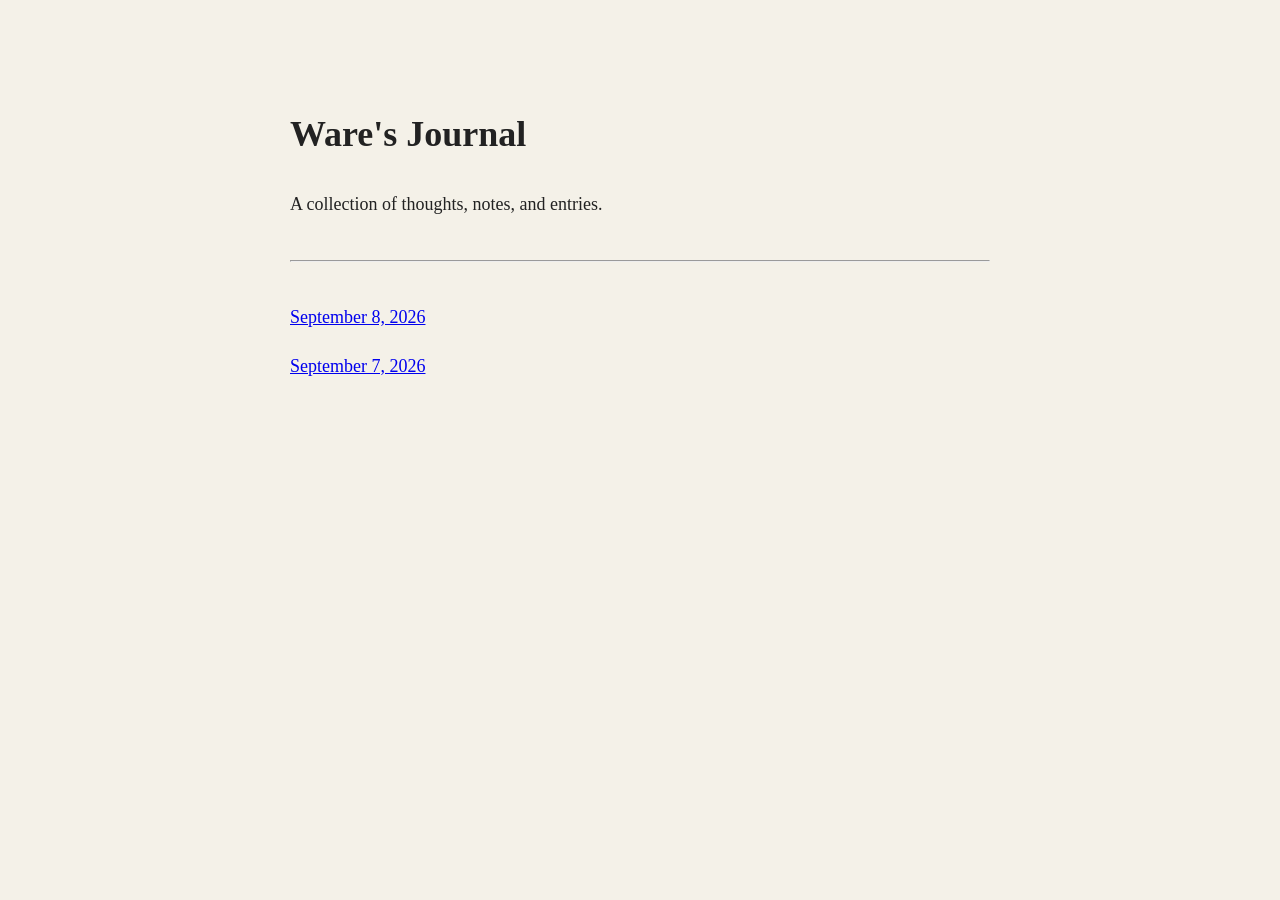
<file: index.html>
<!DOCTYPE html>
<html>
<head>
<meta charset="UTF-8">
<title>Ware's Journal</title>
<link rel="stylesheet" href="style.css">
</head>

<body>

<h1>Ware's Journal</h1>

<p>A collection of thoughts, notes, and entries.</p>

<hr>
<p><a href="entries/2026-09-08.html">September 8, 2026</a></p>
<p><a href="entries/2026-09-07.html">September 7, 2026</a></p>



</body>
</html>
</file>
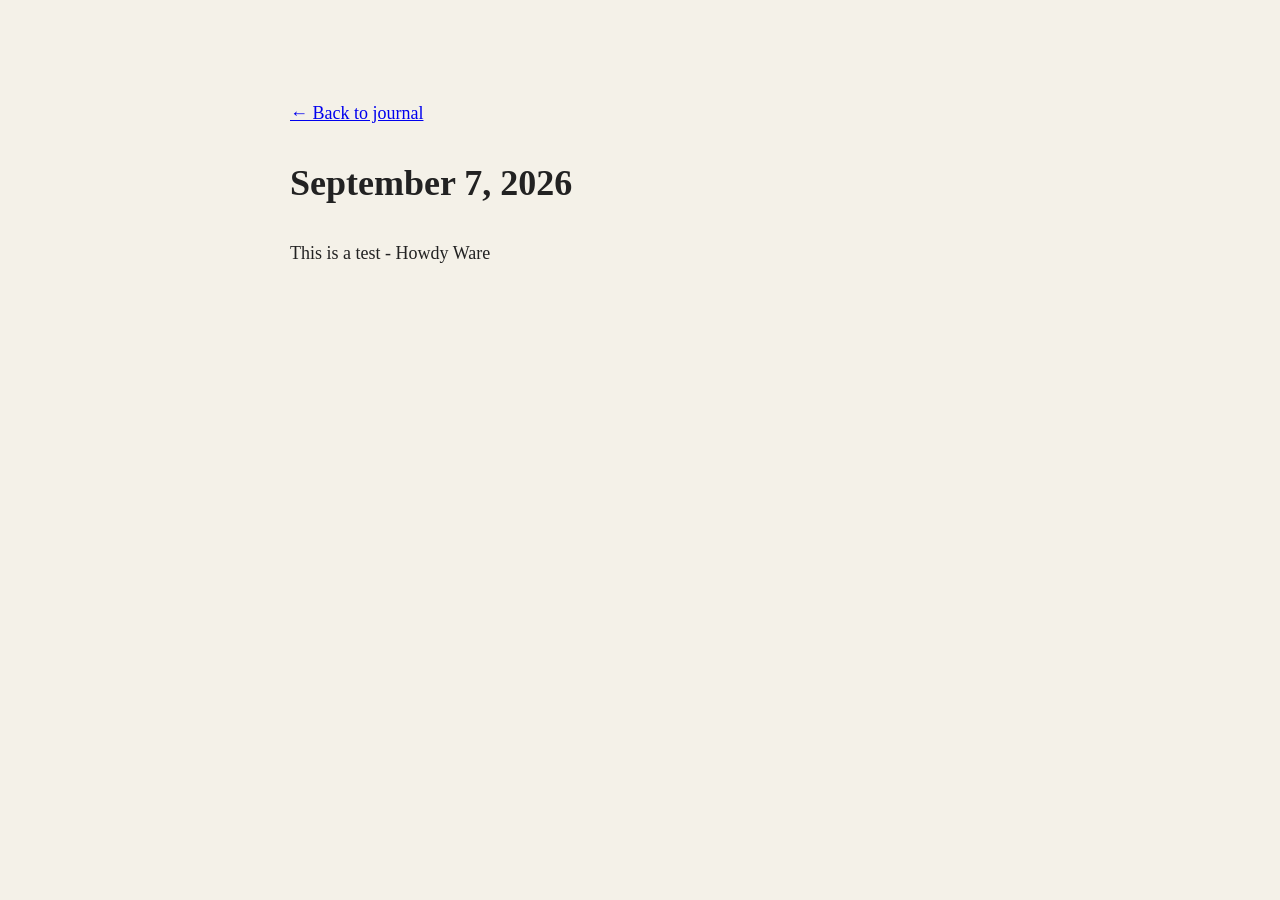
<file: entries/2026-09-07.html>
<!DOCTYPE html>
<html>
<head>
<meta charset="UTF-8">
<title>September 7, 2026</title>
<link rel="stylesheet" href="../style.css">
</head>
<body>

<p><a href="../index.html">← Back to journal</a></p>

<h1>September 7, 2026</h1>

<div class="entry">
This is a test - Howdy Ware<br>
</div>

</body>
</html>
</file>
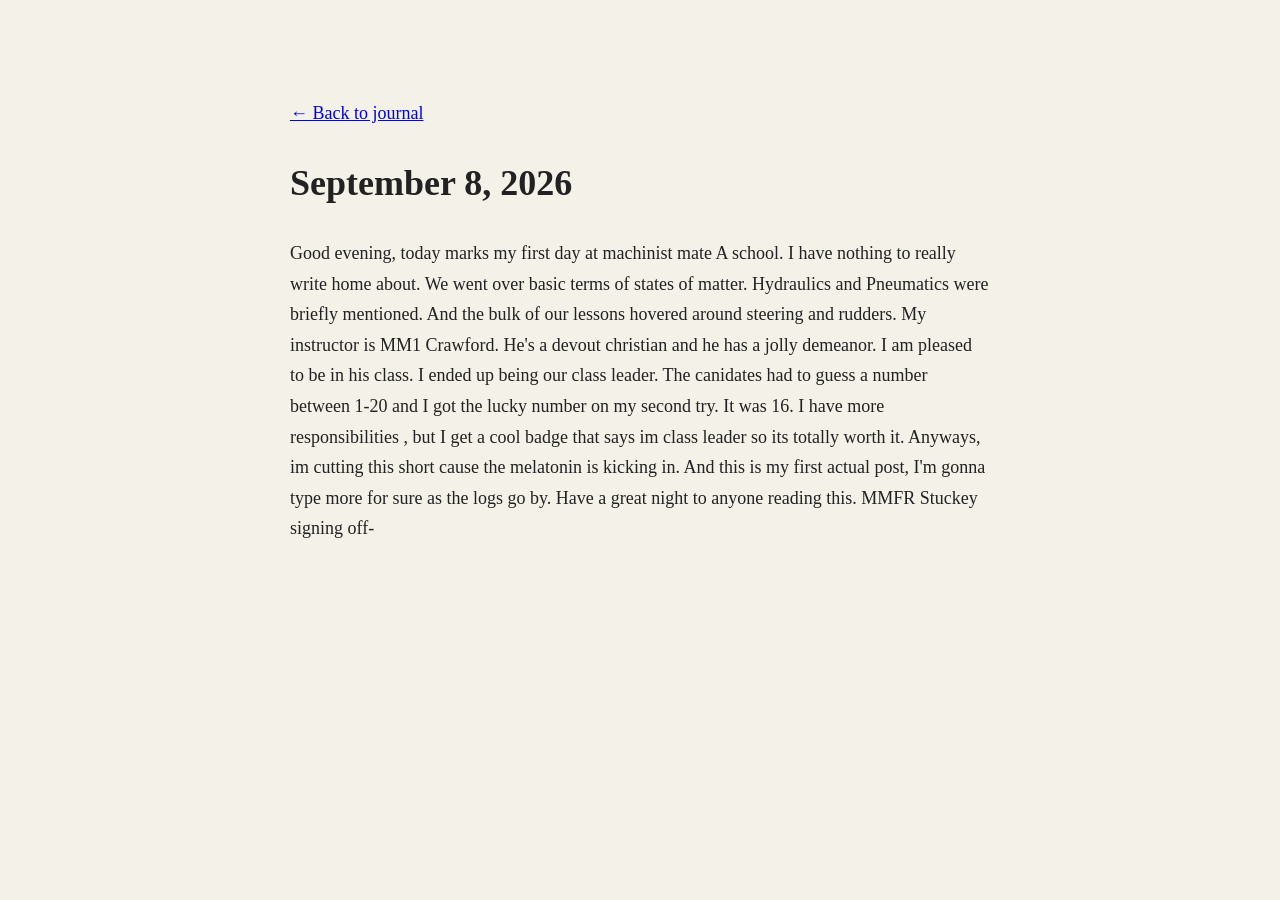
<file: entries/2026-09-08.html>
<!DOCTYPE html>
<html>
<head>
<meta charset="UTF-8">
<title>September 8, 2026</title>
<link rel="stylesheet" href="../style.css">
</head>
<body>

<p><a href="../index.html">← Back to journal</a></p>

<h1>September 8, 2026</h1>

<div class="entry">
Good evening, today marks my first day at machinist mate A school. I have nothing to really write home about. We went over basic terms of states of matter. Hydraulics and Pneumatics were briefly mentioned. And the bulk of our lessons hovered around steering and rudders. My instructor is MM1 Crawford. He's a devout christian and he has a jolly demeanor. I am pleased to be in his class. I ended up being our class leader. The canidates had to guess a number between 1-20 and I got the lucky number on my second try. It was 16. I have more responsibilities , but I get a cool badge that says im class leader so its totally worth it. Anyways, im cutting this short cause the melatonin is kicking in. And this is my first actual post, I'm gonna type more for sure as the logs go by. Have a great night to anyone reading this. MMFR Stuckey signing off-<br>
</div>

</body>
</html>
</file>
<file: style.css>
body {
max-width: 700px;
margin: 60px auto;
padding: 20px;

font-family: Georgia, serif;
font-size: 18px;
line-height: 1.7;

background: #f4f1e8;
color: #222;
}

h1 {
font-size: 36px;
}

h2 {
margin-top: 40px;
}

hr {
margin: 40px 0;
}
</file>
